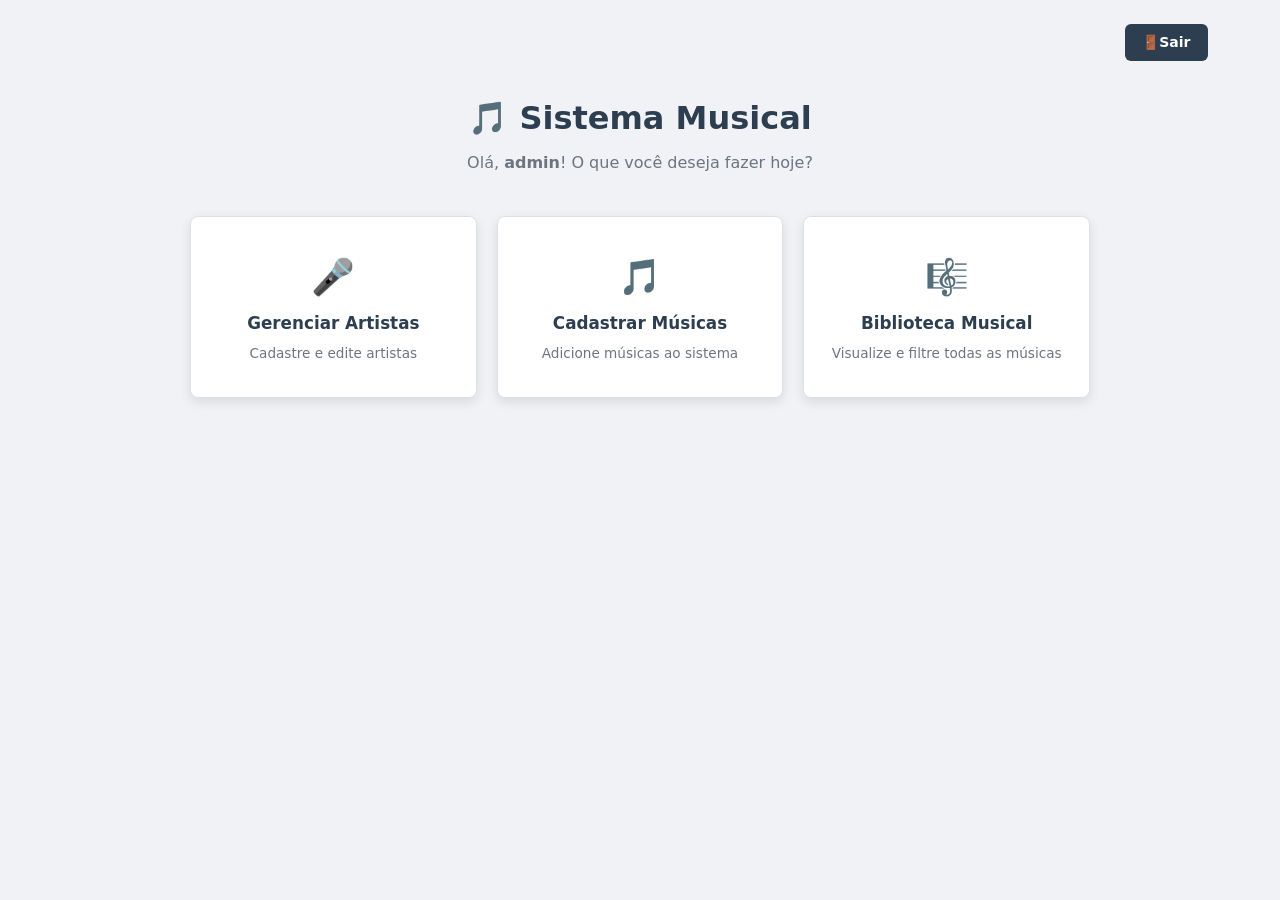
<file: index.html>
<!DOCTYPE html>
<html lang="pt-br">
<head>
    <!-- O head é igual ao do login: só muda o title. -->
    <meta charset="UTF-8">
    <meta name="viewport" content="width=device-width, initial-scale=1.0">
    <title>Menu Principal — Sistema Musical</title>
    <link rel="icon" href="data:image/svg+xml,<svg xmlns=%27http://www.w3.org/2000/svg%27 viewBox=%270 0 100100%27><text y=%27.9em%27 font-size=%2790%27>🎵</text></svg>">
    <link rel="stylesheet" href="style.css">
</head>
<body>

    <!-- container: caixa com largura máxima, centralizada. Usada em todas as telas, menos no login. -->
     <div class="container">

        <!-- topbar: barra de cima. O CSS (flex-end) joga o botão Sair para a direita. -->
        <div class="topbar">
            <!-- Um link (a) com cara de botão: a classe btn-back deixa ele escuro. -->
            <!-- Na Sprint 2 este link vai para logout.php, que encerra a sessão. -->
            <a href="login.html" class="btn-back">🚪Sair</a>
        </div>

        <!-- page-header: as boas-vindas, centralizadas. -->
        <div class="page-header">
            <h1>🎵 Sistema Musical</h1>
            <!-- "admin" está fixo (dado inventado). Na Sprint 2 o PHP mostra o nome de quem entrou. -->
            <p>Olá, <strong>admin</strong>! O que você deseja fazer hoje?</p>
        </div>

        <!-- menu-grid: a grade dos 3 cards. O CSS usa display: grid para colocá-los lado a lado. -->
        <div class="menu-grid">
            <!-- Cada menu-card tem um link (a) que ocupa o card inteiro: clicar em qualquer parte leva à tela. -->
             <div class="menu-card">
                <a href="cadastro_artista.html">
                <div class="menu-card-icon">🎤</div> <!-- ícone grande -->
                <div class="menu-card-title">Gerenciar Artistas</div> <!-- título -->
                <div class="menu-card-desc">Cadastre e edite artistas</div> <!-- descrição -->
                </a>   
        </div>

        <div class="menu-card">
                <a href="cadastro_musica.html">
                    <div class="menu-card-icon">🎵</div>
                    <div class="menu-card-title">Cadastrar Músicas</div>
                    <div class="menu-card-desc">Adicione músicas ao sistema</div>
                </a>
        </div>

        <div class="menu-card">
                <a href="listagem_musicas.html">
                    <div class="menu-card-icon">🎼</div>
                    <div class="menu-card-title">Biblioteca Musical</div>
                    <div class="menu-card-desc">Visualize e filtre todas as músicas</div>
    </a>
</div>

</div>

        </div>
</div>
</body>
</html>
</file>
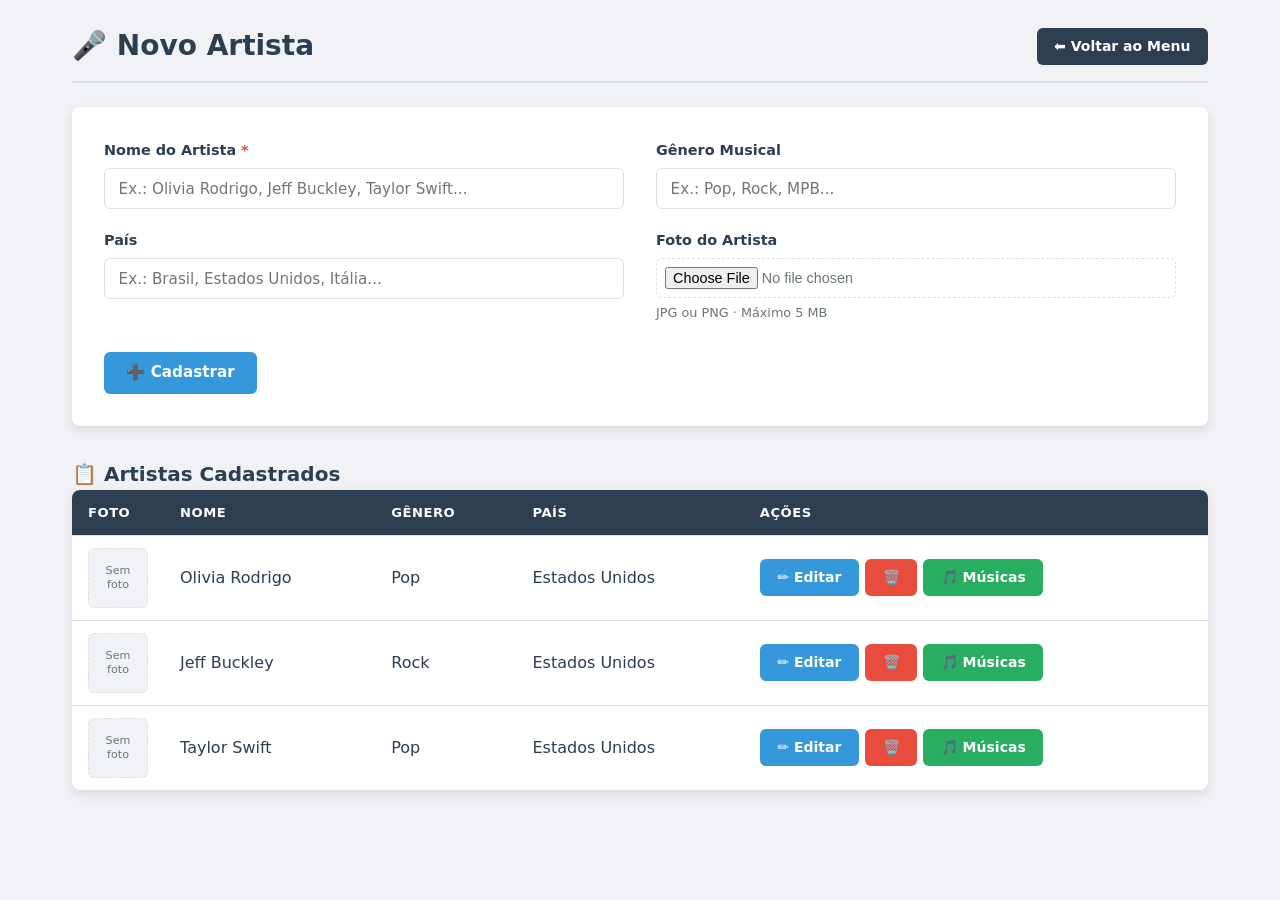
<file: cadastro_artista.html>
<!DOCTYPE html>
<html lang="pt-br">
<head>
    <meta charset="UTF-8">
    <title>Novo Artista — Sistema Musical</title>
    <link rel="icon" href="data:image/svg+xml,<svg xmlns=%27http://www.w3.org/2000/svg%27 viewBox=%270 0 100100%27><text y=%27.9em%27 font-size=%2790%27>🎵</text></svg>">
    <link rel="stylesheet" href="style.css">
</head>
<body>
    <div class="container">

        <!-- A mesma barra de título da Biblioteca (o CSS já existe desde a aula 2). -->
        <div class="page-header-bar">
            <h2>🎤 Novo Artista</h2>
            <div class="header-actions">
                <a href="index.html" class="btn-back">⬅ Voltar ao Menu</a>
            </div>
        </div>

        <!--
        FORMULÁRIO DE CADASTRO DO ARTISTA (o "criador")
        method="post": envia os dados escondidos. É o certo para cadastrar.
        enctype="multipart/form-data": OBRIGATÓRIO para enviar arquivo (a foto).
        Não muda nada na tela, mas sem ele a foto não chega ao PHP na Sprint 2.
        -->
        <form method="post" action="#" enctype="multipart/form-data">

            <!-- form-grid: o CSS transforma em 2 colunas (grid 1fr 1fr). Os campos se encaixam 2 por linha. -->
            <div class="form-grid">

                <div class="form-item">
                    <!-- O * vermelho avisa que o campo é obrigatório. A cor vem da variável --red. -->
                    <label for="nome">Nome do Artista <span style="color: var(--red);">*</span></label>
                    <!-- required: o navegador não deixa cadastrar sem nome. -->
                    <input type="text" id="nome" name="nome" 
                    required placeholder="Ex.: Olivia Rodrigo, Jeff Buckley, Taylor Swift...">
                </div>

                <div class="form-group">
                    <!-- Campo opcional (sem required). -->
                        <label for="genero">Gênero Musical</label>
                        <input type="text" id="genero" name="genero" placeholder="Ex.: Pop, Rock, MPB...">
                </div>

                <div class="form-group">
                        <label for="pais">País</label>
                        <input type="text" id="pais" name="pais" 
                        placeholder="Ex.: Brasil, Estados Unidos, Itália...">
                </div>

                <div class="form-group">
                        <label for="imagem">Foto do Artista</label>
                        <!-- type="file": abre a janela para escolher um arquivo.
                            accept="image/*": mostra só imagens. -->
                        <input type="file" id="imagem" name="imagem" accept="image/*">
                        <!-- small: texto pequeno de ajuda embaixo do campo. -->
                        <small>JPG ou PNG · Máximo 5 MB</small>
                </div>

            </div> <!-- fim .form-grid -->

            <!-- form-actions: a área dos botões do formulário (flex). -->
            <div class="form-actions">
                <button type="submit" class="btn-primary">➕ Cadastrar</button>
            </div>
        </form>

        <!-- ========== TABELA DE ARTISTAS (dados fixos nesta fase) ==========
            Usa as MESMAS classes da tabela da Biblioteca: o visual já vem pronto. -->
        <h3>📋 Artistas Cadastrados</h3> <!-- h3: subtítulo da tabela -->

        <div class="table-container">
            <table>
                <thead>
                    <tr>
                        <th class="col-foto">Foto</th>
                        <th>Nome</th>
                        <th>Gênero</th>
                        <th>País</th>
                        <th class="col-acoes">Ações</th>
                    </tr>
                </thead>
                <tbody>
                    <!-- Cada tr = um artista. -->
                    <tr>
                        <td><div class="no-image">Sem<br>foto</div></td>
                        <td>Olivia Rodrigo</td>
                        <td>Pop</td>
                        <td>Estados Unidos</td>
                        <td>
                        <div class="action-buttons">
                            <a href="#" class="btn-edit">✏️ Editar</a>
                            <a href="#" class="btn-delete">🗑️</a>
                            <!-- btn-music (verde): leva ao cadastro das músicas DESTE artista. -->
                            <a href="cadastro_musica.html" class="btn-music">🎵 Músicas</a>
                        </div>
                        </td>
                    </tr>
                    <tr>
                        <td><div class="no-image">Sem<br>foto</div></td>
                        <td>Jeff Buckley</td>
                        <td>Rock</td>
                        <td>Estados Unidos</td>
                        <td>
                        <div class="action-buttons">
                            <a href="#" class="btn-edit">✏️ Editar</a>
                            <a href="#" class="btn-delete">🗑️</a>
                            <a href="cadastro_musica.html" class="btn-music">🎵 Músicas</a>
                        </div>
                        </td>
                    </tr>
                    <tr>
                        <td><div class="no-image">Sem<br>foto</div></td>
                        <td>Taylor Swift</td>
                        <td>Pop</td>
                        <td>Estados Unidos</td>
                        <td>
                        <div class="action-buttons">
                            <a href="#" class="btn-edit">✏️ Editar</a>
                            <a href="#" class="btn-delete">🗑️</a>
                            <a href="cadastro_musica.html" class="btn-music">🎵 Músicas</a>
                        </div>
                        </td>
                    </tr>     
                </tbody>
            </table>
        </div>
</div>
</body>
</html>
</file>
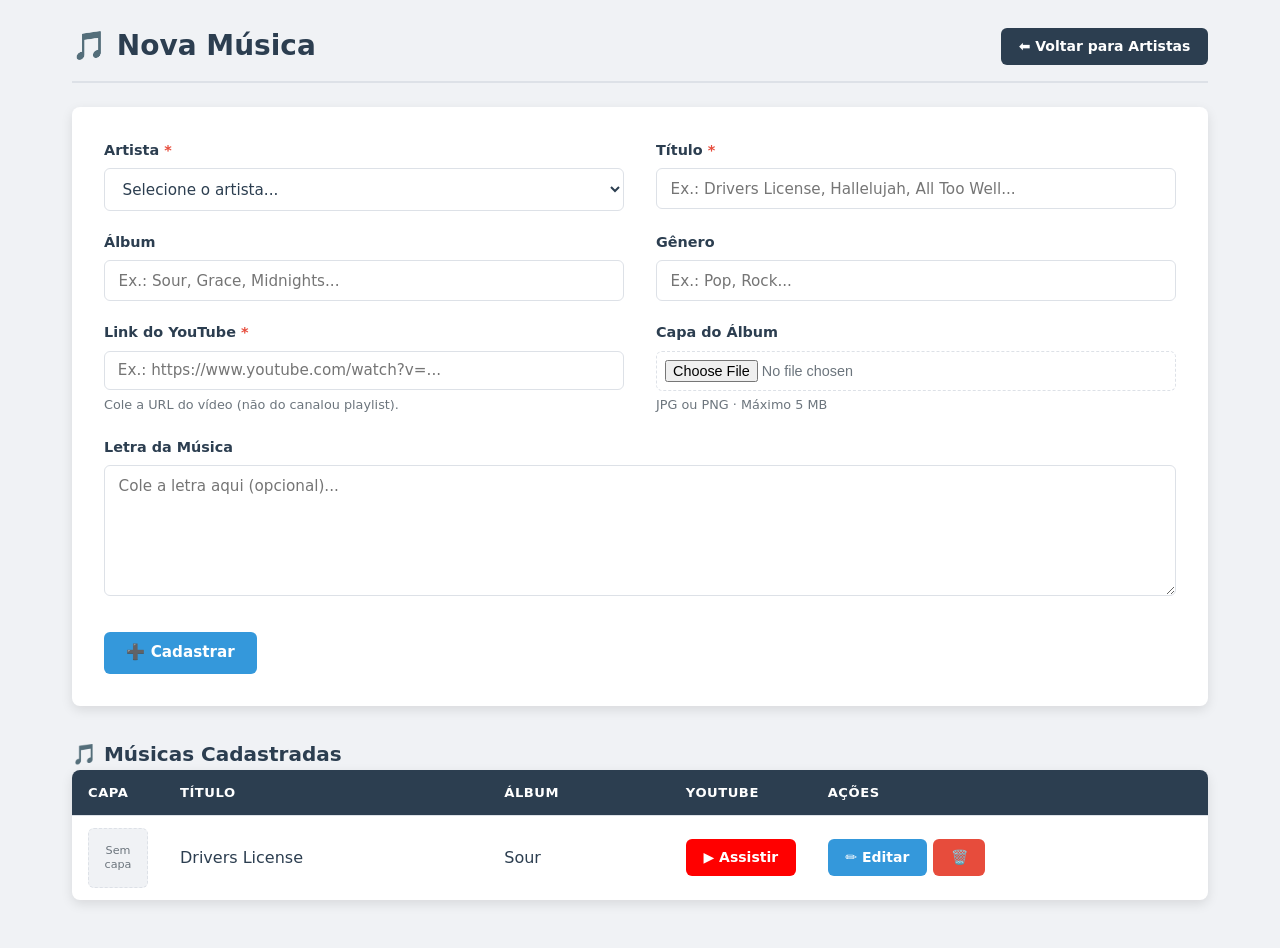
<file: cadastro_musica.html>
<!DOCTYPE html>
<html lang="pt-br">
<head>
    <meta charset="UTF-8">
    <meta name="viewport" content="width=device-width, initial-scale=1.0">
    <title>Nova Música - Sistema Musical</title>
    <link rel="icon" href="data:image/svg+xml,<svg xmlns=%27http://www.w3.org/2000/svg%27 viewBox=%270 0 100 100%27><text y=%27.9em%27 font-size=%2790%27>🎵</text></svg>">
    <link rel="stylesheet" href="style.css">
</head>
<body>
    <div class="container">

        <!-- Aqui o botão volta para os ARTISTAS: chegamos nesta tela pelo botão "Músicas". -->
        <div class="page-header-bar">
            <h2>🎵 Nova Música</h2>
            <div class="header-actions">
                <a href="cadastro_artista.html" class="btn-back">⬅ Voltar para Artistas</a>
            </div>
        </div>

        <!-- FORMULÁRIO DA MÚSICA (a "obra"). Igual ao do artista: post, enctype e for,-grid. -->
        <form method="post" action="#" enctype="multipart/form-data">

            <div class="form-grid">

                <!-- Linha 1: Artista + Título -->
                <div class="form-group">
                    <label for="artista_id">Artista <span style="color: var(--red);">*</span></label>
                    <!-- 
                        select required: a música PRECISA de um artista.
                        A 1ª opção tem value="" (vazio): se a pessoa não escolher, o required bloqueia.
                        value="1", "2": o código do artista. Na sprint 2 é assim que o banco liga a música ao artista dela (chave estrangeira artista_id). 
                     -->
                    <select name="artista_id" id="artista_id" required>
                        <option value="">Selecione o artista...</option>
                        <option value="1">Olivia Rodrigo</option>
                        <option value="2">Jeff Buckley</option>
                        <option value="3">Taylor Swift</option>
                    </select>
                </div>

                <div class="form-group">
                    <label for="titulo">Título <span style="color: var(--red);">*</span></label>
                    <input type="text" id="titulo" name="titulo" 
                    required placeholder="Ex.: Drivers License, Hallelujah, All Too Well...">
                </div>

                <!-- Linha 2: Álbum + Gênero -->
                <div class="form-group">
                    <label for="album">Álbum</label>
                    <input type="text" id="album" name="album" placeholder="Ex.: Sour, Grace, Midnights...">
                </div>

                <div class="form-group">
                    <label for="genero">Gênero</label>
                    <input type="text" id="genero" name="genero" placeholder="Ex.: Pop, Rock...">
                </div> 

                <!-- Linha 3: Youtube + Capa -->
                <div class="form-group">
                    <label for="youtube_link">Link do YouTube <span style="color: var(--red);">*</span></label>
                    <input type="url" id="youtube_link" name="youtube_link" required placeholder="Ex.: https://www.youtube.com/watch?v=...">
                    <small>Cole a URL do vídeo (não do canalou playlist).</small>
                </div>

                <div class="form-group">
                    <label for="imagem_capa">Capa do Álbum</label>
                    <!-- O mesmo campo de foto do artista: só imagens. -->
                    <input type="file" id="imagem_capa" name="imagem_capa" accept="image/*">
                    <small>JPG ou PNG · Máximo 5 MB</small>
                </div>

                <!-- Linha 4: Letra. A classe "full" faz este campo ocupar as 2 colunas (grid-column: 1 / -1). -->
                <div class="form-group full">
                    <label for="letra">Letra da Música</label>
                    <!-- textarea: caixa de texto com várias linhas. Diferente do input, ela tem fechamento. -->
                    <textarea id="letra" name="letra" rows="6" placeholder="Cole a letra aqui (opcional)..."></textarea>
                </div>

            </div> <!-- fim .form-grid -->

            <div class="form-actions">
                <button type="submit" class="btn-primary">➕ Cadastrar</button>
            </div>
        </form>

        <!-- ========== TABELA DE MÚSICAS DO ARTISTA (dados fixos nesta fase) ========== --->
        <h3>🎵 Músicas Cadastradas</h3>
        <div class="table-container">
            <table>
                <thead>
                    <tr>
                        <th class="col-foto">Capa</th>
                        <th>Título</th>
                        <th>Álbum</th>
                        <th class="col-youtube">Youtube</th>
                        <th class="col-acoes">Ações</th>
                    </tr>
                </thead>
                <tbody>
                    <tr>
                        <td><div class="no-image">Sem<br>capa</div></td>
                        <td>Drivers License</td>
                        <td>Sour</td>
                        <!-- Abre o vídeo numa aba nova -->
                        <td><a href="#" target="_blank" class="btn-youtube">▶ Assistir</a></td>
                        <td>
                            <div class="action-buttons">
                                <a href="#" class="btn-edit">✏️ Editar</a>
                                <a href="#" class="btn-delete">🗑️</a>
                            </div>
                        </td>
                    </tr>
                </tbody>
            </table>
        </div>

    </div> 
    </body>
    </html>
</file>
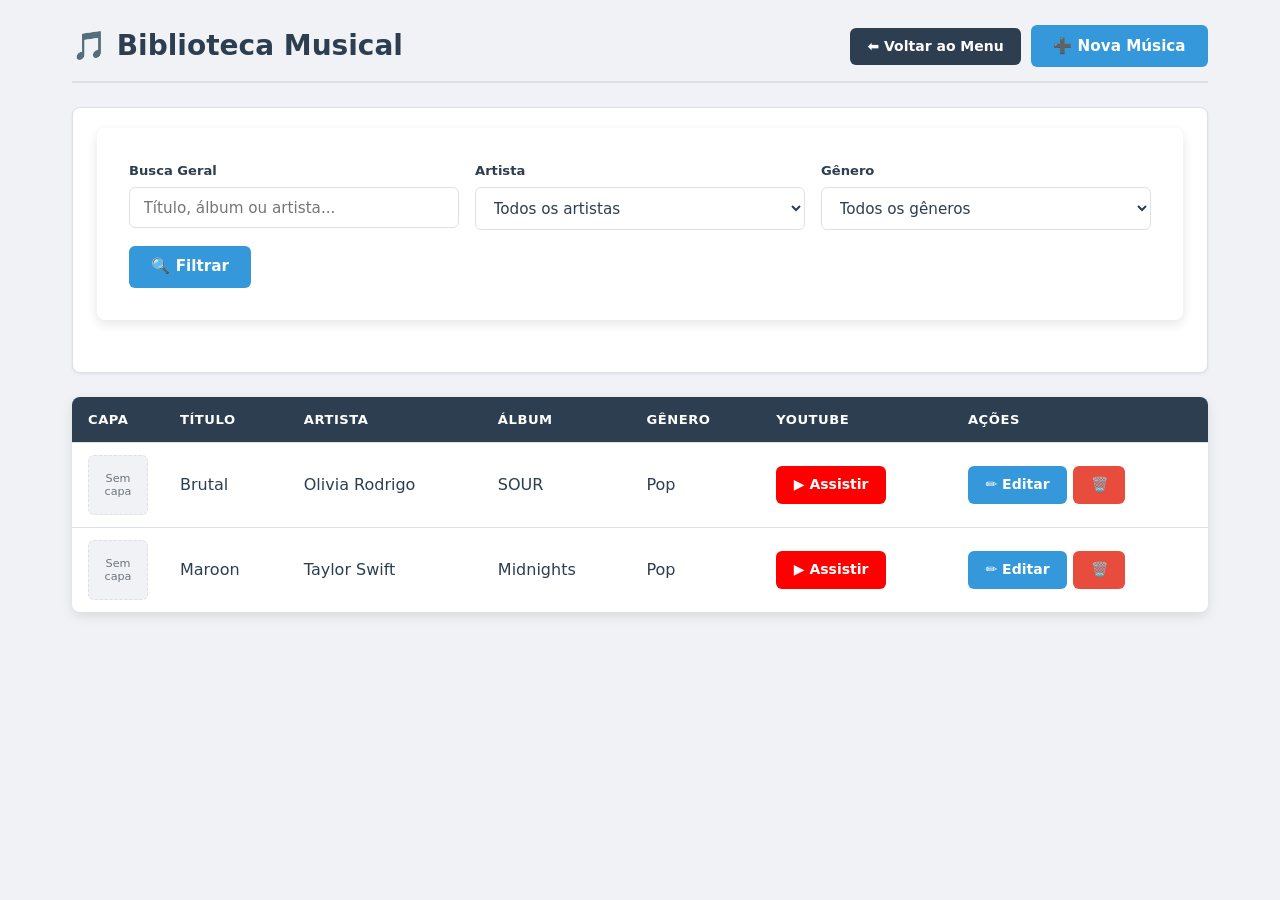
<file: listagem_musicas.html>
<!DOCTYPE html>
<html lang="pt-br">
<head>
    <meta charset="UTF-8">
    <meta name="viewport" content="width=device-width, initial-scale=1.0">
    <title>Biblioteca Musical — Sistema Musical</title>
    <link rel="icon" href="data:image/svg+xml,<svg xmlns=%27http://www.w3.org/2000/svg%27 viewBox=%270 0 100100%27><text y=%27.9em%27 font-size=%2790%27>🎵</text></svg>">
    <link rel="stylesheet" href="style.css">
</head>
<body>
<div class="container">

    <!-- ========== CABEÇALHO DA PÁGINA ==========
     page-header-bar: o CSS (flex + space-between) deixa o título
     à esquerda e os botões à direita. Esta barra se repete nos cadastros. -->
    <div class="page-header-bar">
        <h2>🎵 Biblioteca Musical</h2> <!-- h2: o título desta tela -->
        <div class="header-actions">
            <!-- Links com cara de botão: btn-back (escuro) e btn-primary (azul). -->
            <a href="index.html" class="btn-back">⬅ Voltar ao Menu</a>
            <a href="cadastro_musica.html" class="btn-primary">➕ Nova Música</a>
        </div>
    </div>

    <!-- ========== FILTROS ==========
        Nesta fase eles só aparecem (não filtram de verdade).
        method="get": na Sprint 2 o que a pessoa escolher vai aparecer no endereço
        (ex.: ?artista=1) e o PHP usa isso para filtrar no banco. -->
    <div class="filters">
        <form method="get" class="filter-form" action="#">

            <!-- filter-group: os 3 filtros. O CSS (flex) coloca lado a lado. -->
            <div class="filter-group">

                <!-- filter-item: um filtro = rótulo + campo. -->
                <div class="filter-item">
                    <label for="busca">Busca Geral</label>
                    <input type="text" name="busca" id="busca" placeholder="Título, álbum ou artista...">
                </div>
                <div class="filter-item">
                    <label for="artista">Artista</label>
                    <!-- select: lista para escolher uma opção.
                    value="" (vazio) = "todos". O número é o código do artista no banco. --> 
                    <select name="artista" id="artista">
                        <option value="">Todos os artistas</option>
                        <option value="1">Olivia Rodrigo</option>
                        <option value="2">Jeff Buckley</option>
                        <option value="3">Taylor Swift</option>
                    </select>
                </div>

                <div class="filter-item">
                    <label for="genero">Gênero</label>
                    <select name="genero" id="genero">
                        <option value="">Todos os gêneros</option>
                        <option value="pop">Pop</option>
                        <option value="rock">Rock</option>
                        <option value="mpb">MPB</option>
                    </select>
                </div>
            </div>

            <!-- filter-actions: a área do botão de filtrar. -->
            <div class="filter-actions">
                <button type="submit" class="btn-primary">🔍 Filtrar</button>
            </div>
        </form>
    </div>

    <!-- ========== TABELA DE MÚSICAS ==========
    table-container: a caixa branca com sombra em volta da tabela. -->
    <div class="table-container">
        <table>
            <!-- thead: o cabeçalho da tabela. tr = linha. th = célula de título. -->
            <thead>
                <tr>
                    <!-- As classes col-... deixam o CSS controlar a largura destas colunas. -->
                     <th class="col-capa">Capa</th>
                    <th>Título</th>
                    <th>Artista</th>
                    <th>Álbum</th>
                    <th>Gênero</th>
                    <th class="col-duracao">Youtube</th>
                    <th class="col-actions">Ações</th>
                </tr>
            </thead>

            <!-- tbody: o corpo. Cada tr é UMA música; cada td é uma informação dela.
                Os dados estão fixos aqui. Na Sprint 2 o PHP cria estas linhas a partir do banco. -->
            <tbody>
                <tr>
                    <!-- no-image: quadrado "Sem capa" no lugar da imagem (a capa real vem na Sprint 2). -->
                    <td><div class="no-image">Sem<br>capa</div></td>
                    <td>Brutal</td>
                    <td>Olivia Rodrigo</td>
                    <td>SOUR</td>
                    <td>Pop</td>
                    <!-- target="_blank": abre o vídeo numa aba nova, sem sair do sistema. -->
                    <td><a href="#" target="_blank" class="btn-youtube">▶ Assistir</a></td>
                    <td>
                        <!-- action-buttons: junta Editar e Excluir lado a lado (flex). -->
                        <div class="action-buttons">
                            <a href="#" class="btn-edit">✏️ Editar</a>
                            <a href="#" class="btn-delete">🗑️</a>
                        </div>
                    </td>
                </tr>
                <tr>
                    <td><div class="no-image">Sem<br>capa</div></td>
                    <td>Maroon</td>
                    <td>Taylor Swift</td>
                    <td>Midnights</td> 
                    <td>Pop</td>
                    <td><a href="#" target="_blank" class="btn-youtube">▶ Assistir</a></td>
                    <td>
                         <div class="action-buttons">
                            <a href="#" class="btn-edit">✏️ Editar</a>
                            <a href="#" class="btn-delete">🗑️</a>
                         </div>
                    </td>
                </tr>
            </tbody>
        </table>
    </div>

</div>
</body>
</html>
</file>
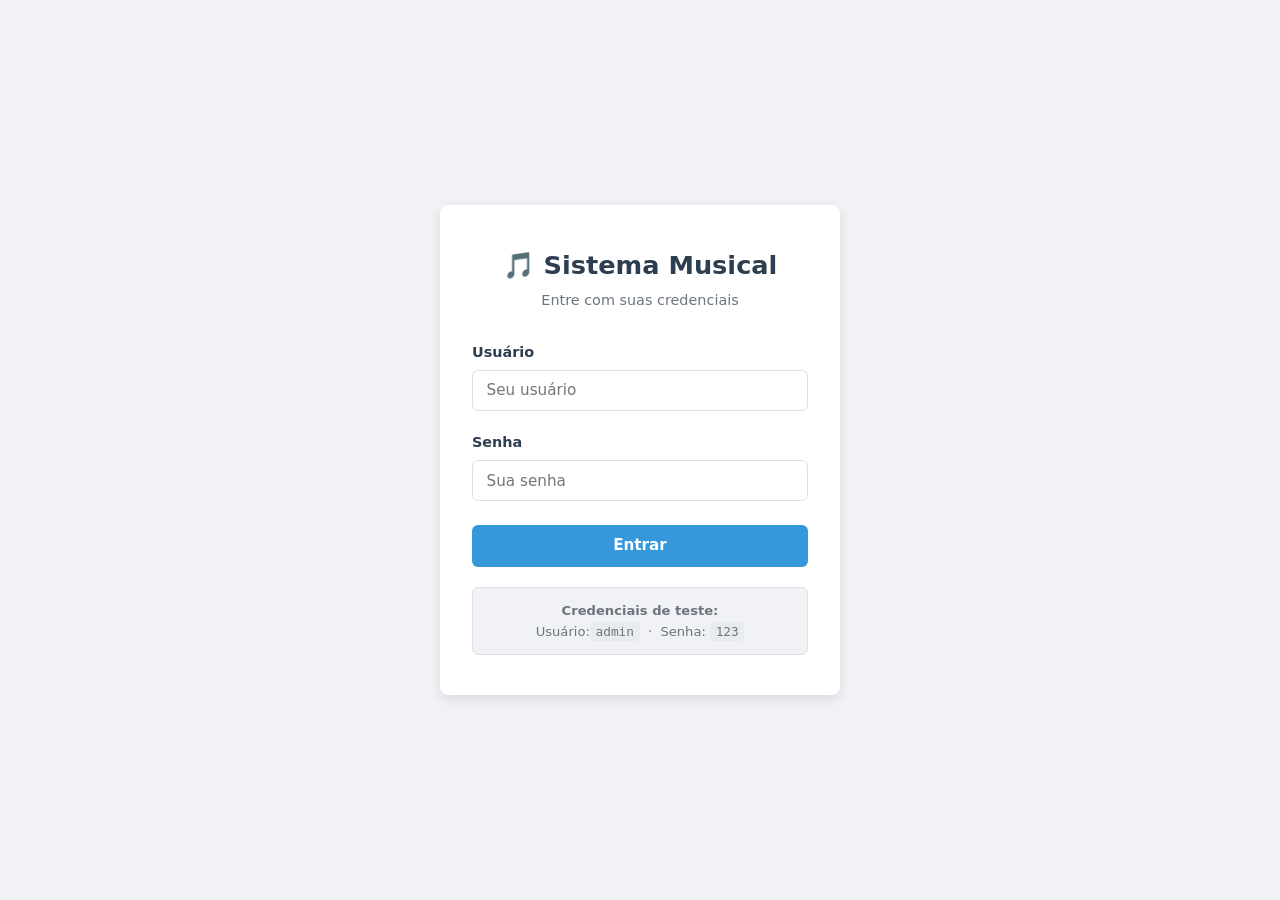
<file: login.html>
<!DOCTYPE html>
<html lang="pt-br">

<head>
<!-- HEAD: configurações da página. Nada daqui aparece dentro da página -->
<meta charset="UTF-8">
<!-- UTF-8: libera os acentos (ç, ã, é) -->
<meta name="viewport"content="width=device-width, initial-scale=1.0">
<!-- viewport: faz a página caber na tela do celular -->

<title>Login — Sistema Musical</title>
<!-- title: o nome que aparece na aba do navegador. -->
<link rel="icon" href="data:image/svg+xml,<svg xmlns=%27http://www.w3.org/2000/svg%27 viewBox=%270 0 100100%27><text y=%27.9em%27 font-size=%2790%27>🎵</text></svg>">
<!-- rel="icon": o ícone da aba. Aqui é o emoji 🎵 desenhado direto no código. -->
<link rel="stylesheet" href="style.css">
<!-- rel="stylesheet": liga o arquivo de estilo. Todas as telas usam o MESMO styles.css. -->
</head>

<!-- A classe login-page é usada no CSS para centralizar o cartão no meio da tela. -->
<body class="login-page">
    
    <!-- login-card: a caixa branca que guarda o login inteiro. -->
    <div class="login-card">
        
        <!-- login-header: título e subtítulo, centralizados pelo CSS. -->
        <div class="login-header">
            <h1>🎵 Sistema Musical</h1>
            <p>Entre com suas credenciais</p>
        </div>

        <!-- 
        FORM: o formulário de login.
        method="post": envia os dados escondidos (não aparecem no endereço).
        action="#": por enquanto não envia para lugar nenhum.
        Na sprint 2 (back-end), o action vai mandar os dados para o PHP.
         -->
         <form method="post" action="#">
            
            <!-- form-group: junta um rótulo (label) e seu campo (input) -->
            <div class="form-group">
                <!-- for="usuario" é igual ao id do input: clicar no texto foca o campo -->
                <label for="usuario">Usuário</label>
                <input type="text" 
                id="usuario" 
                name="usuario"
                required 
                autocomplete="username"
                placeholder="Seu usuário">

            <!-- 
                type="text": campo de texto comum.
                name: o nome do dado que o PHP vai receber na Sprint 2.
                required: o usuário não pode enviar o formulário sem preencher este campo.
                autocomplete: o navegador pode sugerirusuário salvo.
                placeholder: a dica cinza dentro do campo.
            -->
        </div>

        <div class="form-group">
                <label for="senha">Senha</label>
                <!-- type="password": esconde o conteúdo do campo (●●●).-->
                <input type="password" 
                id="senha" 
                name="senha"
                required 
                autocomplete="current-password"
                placeholder="Sua senha">
            </div>
            <!-- type="submit": envia o formulário. A classe btn-primary deixa o botão azul. -->
             <button type="submit" class="btn-primary">Entrar</button>
        </form>
        <!-- login-hint: dica com as credenciais de teste. <code> mostra em fonte de código -->
            <div class="login-hint">
                <strong>Credenciais de teste:</strong><br> 
                Usuário:<code>admin</code> &nbsp;·&nbsp; Senha: <code>123</code>
                <!-- &nbsp; = espaço que não quebra a linha. -->
            </div>

    </div>
</body>
</html>
</file>
<file: style.css>
/* =============================================
    SISTEMA MUSICAL: Folha de Estilos Principal
=============================================
    Um único arquivo para TODAS as telas. Ele cresce a cada aula:
    Aula 1: base, formulário, botões, login e menu
    Aula 2: títulos, barra de título, cores dos botões, tabelas e filtros
    Aula 3: formulário em grade, campo de foto e botão de músicas
    Aula 4: url e textarea, campo "full", utilitários e celular
============================================= */

/* -----------------------------------------------
    1. VARIÁVEIS E RESET [AULA 1]
----------------------------------------------- */
/* :root guarda as variáveis. Escrevemos o valor UMA vez e usamos em todo lugar com var(--nome). Para mudar a identidade visual do sistema, basta trocar as cores aqui. */

:root {
	--primary:     #2c3e50;    /* azul bem escuro: títulos, cabeçalho da tabela */
    --blue:        #3498db;    /* azul: botão principal e editar */
    --blue-dark:   #2980b9;    /* azul escuro: hover */
     --green:       #27ae60;    /* verde: botão de músicas */
    --red:         #e74c3c;    /* vermelho: excluir e o * de obrigatório */
    --red-dark:    #c0392b;
    --bg:          #f0f2f5;    /* fundo cinza claro da página */
    --surface:     #ffffff;    /* fundo dos cartões */
    --border:      #dde1e7;    /* cor das bordas */
    --text:        #2c3e50;
    --text-muted:  #6c757d;    /* texto cinza, menos importante */
      --shadow-sm:   0 1px 3px rgba(0,0,0,.08);    /* sombra fraca */
     --shadow-md:   0 4px 12px rgba(0,0,0,.10);   /* sombra média */
     --radius:      8px;        /* arredondamento dos cantos */
     --font:        'Segoe UI', system-ui, -apple-system, sans-serif;
}

/* Reset: zera as margens que o navegador coloca sozinho.
box-sizing: border-box faz a largura já incluir padding e borda. */
*, *::before, *::after {
    margin: 0;
    padding: 0;
    box-sizing: border-box;
}

/* A página inteira: fonte, fundo e cor do texto.*/
body {
    font-family: var(--font);
    background-color: var(--bg);
    color: var(--text);
    line-height: 1.6;      /* espaço entre as linhas do texto */
    min-height: 100vh;     /* no mínimo a altura toda da tela */
}

/* -----------------------------------------------
    2. FORMULÁRIOS [AULA 1]
    Base usada por TODAS as telas que têm <form>.
----------------------------------------------- */
/* Todo formulário vira um cartão branco com sombra. */
form {
    background-color: var(--surface);
    padding: 2rem;
    border-radius: var(--radius);
    box-shadow: var(--shadow-md);
    margin-bottom: 2rem;     
}

/* Espaço embaixo de cada grupo (rótulo + campo). */
.form-group {
    margin-bottom: 1.25rem;
}

/* display: block coloca o rótulo numa linha só dele, em cima do campo. */
label {
    display: block;
    margin-bottom: .4rem;
    font-size: .9rem;
    font-weight: 600;
    color: var(--primary);
}

/* Os campos ocupam a largura toda e ganham borda fina.
   textarea e select já ficam prontos para as próximas telas. */
input[type="text"],
input[type="password"],
textarea,
select {
    width: 100%;
    padding: .65rem .85rem;
    border: 1.5px solid var(--border);
    border-radius: 6px;
    font-size: .95rem;
    font-family: var(--font);    /* sem isso, campos usam outra fonte */
    color: var(--text);
    background: var(--surface);
    transition: border-color .2s, box-shadow .2s;    /* muda suave */
}

/* :focus = quando a pessoa clica no campo. A borda fica azul. */
input:focus,
textarea:focus,
select:focus {
    outline: none;
    border-color: var(--blue);
    box-shadow: 0 0 0 3px rgba(52,152,219,.15);
}

/* --------------------------------------------------
   3. BOTÕES  [AULA 1, cores novas nas aulas 2 e 3]
   -------------------------------------------------- */
/* Seletor em grupo (vírgulas): TODOS os botões do sistema têm o
   mesmo formato. Cada um ganha a sua cor mais abaixo. */
.btn-primary,
.btn-edit,
.btn-delete,
.btn-music,
.btn-back,
.btn-youtube {
    display: inline-flex;       /* ícone e texto alinhados */
    align-items: center;
    justify-content: center;
    gap: .35rem;
    padding: .55rem 1.1rem;
    border: none;
    border-radius: 6px;
    font-size: .875rem;
    font-weight: 600;
    font-family: var(--font);
    cursor: pointer;            /* mãozinha no mouse */
    text-decoration: none;      /* links sem sublinhado */
    white-space: nowrap;        /* texto não quebra linha */
    transition: background-color .2s, transform .15s, box-shadow .2s;
    line-height: 1.4;
}

/* Botão principal: azul. No hover escurece e sobe 1px. */
.btn-primary {
    padding: .65rem 1.4rem;
    font-size: .95rem;
    background: var(--blue);
    color: #fff;
}
.btn-primary:hover { background: var(--blue-dark); transform: translateY(-1px); box-shadow: var(--shadow-sm); }

/* Voltar e Sair: escuro. */
.btn-back        { background: var(--primary); color: #fff; }
.btn-back:hover  { background: #1a252f; }


/* ....................................................
   5. TELA DE LOGIN  [AULA 1]
   .................................................... */
/* O body do login vira flex para centralizar o cartão:
   justify-content = horizontal, align-items = vertical. */
.login-page {
    display: flex;
    justify-content: center;
    align-items: center;
    min-height: 100vh;
    background: var(--bg);
    padding: 1rem;
}

/* O cartão branco, com no máximo 400px de largura. */
.login-card {
    background: var(--surface);
    padding: 2.5rem 2rem;
    border-radius: var(--radius);
    box-shadow: var(--shadow-md);
    width: 100%;
    max-width: 400px;
}

/* O form já é um cartão (seção 2). Dentro do login-card tiramos
   o fundo e a sombra para não ficar "caixa dentro de caixa". */
.login-card form {
    background: none;
    box-shadow: none;
    padding: 0;
    margin: 0;
}

.login-header {
    text-align: center;
    margin-bottom: 1.75rem;
}

.login-header h1 {
    font-size: 1.6rem;
    color: var(--primary);
    margin-bottom: .25rem;
}

.login-header p {
    color: var(--text-muted);
    font-size: .9rem;
}

/* Seletor com espaço = "que está dentro de". Só o botão do login
   ocupa a largura toda. */
.login-card .btn-primary {
    width: 100%;
    margin-top: .25rem;
}

/* A caixinha com a dica das credenciais. */
.login-hint {
    margin-top: 1.25rem;
    padding: .75rem 1rem;
    background: var(--bg);
    border-radius: 6px;
    text-align: center;
    font-size: .82rem;
    color: var(--text-muted);
    border: 1px solid var(--border);
}

.login-hint code {
    background: #e9ecef;
    padding: .1rem .35rem;
    border-radius: 3px;
    font-size: .8rem;
}

/* --------------------------------------------------
   6. LAYOUT BASE  [AULA 1]
   O container de todas as telas, menos o login.
   -------------------------------------------------- */
/* Largura máxima de 1200px. margin: 0 auto centraliza a caixa. */
.container {
    max-width: 1200px;
    margin: 0 auto;
    padding: 24px 32px;
}

/* --------------------------------------------------
   7. MENU PRINCIPAL  [AULA 1]
   -------------------------------------------------- */
/* flex-end empurra o botão Sair para a direita. */
.topbar {
    display: flex;
    justify-content: flex-end;
    margin-bottom: 2rem;
}

.page-header {
    text-align: center;
    margin-bottom: 2.5rem;
}

.page-header h1 {
    font-size: 2rem;
    color: var(--primary);
    margin-bottom: .35rem;
}

.page-header p { color: var(--text-muted); font-size: 1rem; }

/* A grade dos cards. auto-fit + minmax(240px, 1fr):
   "coloque quantas colunas couberem, cada uma com no mínimo 240px".
   No celular os cards descem sozinhos. */
.menu-grid {
    display: grid;
    grid-template-columns: repeat(auto-fit, minmax(240px, 1fr));
    gap: 1.25rem;
    max-width: 900px;
    margin: 0 auto;
}

.menu-card {
    background: var(--surface);
    border-radius: var(--radius);
    box-shadow: var(--shadow-md);
    transition: transform .2s, box-shadow .2s;
    border: 1px solid var(--border);
}

/* Com o mouse em cima, o card sobe 4px e a sombra cresce. */
.menu-card:hover {
    transform: translateY(-4px);
    box-shadow: 0 8px 20px rgba(0,0,0,.13);
}

/* display: block faz o link ocupar o card inteiro (tudo clicável). */
.menu-card a {
    display: block;
    padding: 2rem 1.5rem;
    text-align: center;
    text-decoration: none;
    color: var(--text);
}

.menu-card-icon { font-size: 2.2rem; margin-bottom: .35rem; }
.menu-card-title { font-size: 1.05rem; font-weight: 600; color: var(--primary); margin-bottom: .35rem; }
.menu-card-desc { font-size: .85rem; color: var(--text-muted); }


/* [AULA 2] Cores dos botões de ação da tabela.
   Azul = ação normal. Vermelho = perigo (excluir). */
.btn-edit       { background: var(--blue); color: #fff; }
.btn-edit:hover { background: var(--blue-dark); }
.btn-delete     { background: var(--red); color: #fff; }
.btn-delete:hover { background: var(--red-dark); }

/* [AULA 2] O vermelho do YouTube, para reconhecer na hora. */
.btn-youtube       { background: #ff0000; color: #fff; }
.btn-youtube:hover { background: #cc0000; }

/* ................................................
   8. TIPOGRAFIA  [h2 na AULA 2]
................................................ */
/* Todo h2 do sistema: grande, cor principal e uma linha embaixo. */
h2 {
    font-size: 1.75rem;
    font-weight: 600;
    color: var(--primary);
    margin-bottom: 1.5rem;
    padding-bottom: .75rem;
    border-bottom: 2px solid var(--border);
}

/* ................................................
   9. CABEÇALHO DE PÁGINA COM AÇÕES  [AULA 2]
   Usado na Biblioteca e nos dois cadastros.
................................................ */
/* space-between: título na esquerda, botões na direita.
   flex-wrap: se faltar espaço, os botões descem. */
.page-header-bar {
    display: flex;
    align-items: center;
    justify-content: space-between;
    gap: 1rem;
    margin-bottom: 1.5rem;
    padding-bottom: .75rem;
    border-bottom: 2px solid var(--border);
    flex-wrap: wrap;
}

/* A barra já tem linha embaixo. Tiramos a linha do h2 que está
   dentro dela, senão ficariam duas. */
.page-header-bar h2 {
    margin: 0;
    padding: 0;
    border: none;
    font-size: 1.75rem;
    font-weight: 600;
    color: var(--primary);
}

.page-header-bar .header-actions {
    display: flex;
    gap: .6rem;
    flex-wrap: wrap;
    align-items: center;
}

/* ................................................
   11. TABELAS  [AULA 2]
................................................ */
/* A caixa da tabela. overflow: hidden corta o que passa dos cantos
   redondos (senão o cabeçalho escuro "vaza" no canto). */
.table-container {
    background: var(--surface);
    border-radius: var(--radius);
    box-shadow: var(--shadow-md);

    overflow: hidden;
    margin-bottom: 1.5rem;
}

/* border-collapse: as bordas das células viram uma só. */
table {
    width: 100%;
    border-collapse: collapse;
}

/* Espaço dentro das células e uma linha fina entre as linhas. */
th, td {
    padding: 12px 16px;
    text-align: left;
    vertical-align: middle;
    border-bottom: 1px solid var(--border);
}

/* Cabeçalho escuro, letra branca e MAIÚSCULA. */
th {
    background: var(--primary);
    color: #fff;
    font-size: .82rem;
    font-weight: 600;
    letter-spacing: .04em;
    text-transform: uppercase;
    white-space: nowrap;
}

tbody tr:last-child td { border-bottom: none; }   /* A última linha sem borda */
tbody tr:hover { background: #f8fafc; }          /* Linha clareia com o mouse */

/* Larguras fixas das colunas pequenas. */
.col-foto,
.col-capa    { width: 90px; white-space: nowrap; }
.col-youtube { width: 110px; white-space: nowrap; }
.col-acoes   { white-space: nowrap; }

/* Editar, Excluir (e Músicas) lado a lado. */
.action-buttons {
    display: flex;
    gap: 6px;
    align-items: center;
    flex-wrap: nowrap;
}

/* [Sprint 2] A miniatura da capa ou da foto de verdade. */
.table-thumbnail {
    width: 60px;
    height: 60px;
    object-fit: cover;
    border-radius: 6px;
    display: block;
}

/* O quadrado "Sem capa / Sem foto": borda tracejada e texto no meio. */
.no-image {
    width: 60px;
    height: 60px;
    background: var(--bg);
    border: 1.5px dashed var(--border);
    border-radius: 6px;
    display: flex;
    align-items: center;
    justify-content: center;
    font-size: .7rem;
    color: var(--text-muted);
    text-align: center;
    line-height: 1.2;
}

/* [Sprint 2] Célula de "nenhuma música encontrada". */
td.empty-cell {
    text-align: center;
    color: var(--text-muted);
    padding: 2rem;
    font-size: .95rem;
}

/* ................................................
   14. FILTROS  [AULA 2]
................................................ */
.filters {
    background: var(--surface);
    padding: 1.25rem 1.5rem;
    border-radius: var(--radius);
    box-shadow: var(--shadow-sm);
    margin-bottom: 1.5rem;
    border: 1px solid var(--border);
}

/* Os filtros lado a lado. flex-wrap: descem se não couber. */
.filter-group {
    display: flex;
    gap: 1rem;
    flex-wrap: wrap;
    margin-bottom: 1rem;
}

/* flex: 1 = cada filtro pega a mesma fatia do espaço.
   min-width impede que fique fino demais. */
.filter-item {
    flex: 1;
    min-width: 180px;
}

.filter-item label {
    font-size: .82rem;
}

.filter-actions {
    display: flex;
    gap: .75rem;
    align-items: center;
}

/* [AULA 3] Verde = ir para as músicas do artista. */
.btn-music { background: var(--green);color: #fff;}
.btn-music:hover { background: #219a52; }

/* [AULA 3] O subtítulo das tabelas dos cadastros. */
h3 {
    font-size: 1.25rem;
    font-weight: 600;
    color: var(--primary);
    margin-bottom: 2rem 0 1rem; /* 2rem em cima, 0 nos lados, 1rem embaixo */
}

/* [AULA 3] Seletor de atributo: só o input de arquivo.
    A borda tracejada lembra "solte o arquivo aqui". */
input[type="file"] {
    width: 100%;
    padding: .5rem;
    border: 1.5px dashed var(--border);
    border-radius: 6px;
    font-size: .9rem;
    color: var(--text-muted);
    cursor: pointer;
}

/* [AULA 3] O texto de ajuda fica embaixo do campo, pequeno e cinza. */
small {
    display: block;
    font-size: .8rem;
    color: var(--text-muted);
    margin-top: .3rem;
}

/* [AULA 3] 2 colunas iguais (1fr = uma fração do espaço).
    gap: 0 entre linhas (o form-group já tem margem) e 2rem entre colunas. */
.form-grid {
    display: grid;
    grid-template-columns: 1fr 1fr;
    gap: 0 2rem;
}

/* [AULA 3] Os botões abaixo do formulário, lado a lado. */
.form-actions {
    display: flex;
    gap: .75rem;
    align-items: center;
    flex-wrap: wrap;
    margin-top: .5rem;
    grid-column: 1 / -1;
}

/* [AULA 3, usada na Sprint 2] Mostra a foto já salva ao editar. */
.current-image {
    display: flex;
    align-items: center;
    gap: .75rem;
    margin-top: .75rem;
    padding: .75rem;
    background: var(--bg);
    border-radius: 6px;
}

.current-image img {
    width: 64px;
    height: 64px;
    object-fit: cover;  /* corta a foto sem esticar */
    border-radius: 6px;
    flex-shrink: 0;       
}

.current-image small {
    margin: 0;
    color: var(--text-muted);
}

/* --------------------------------------------------------------------------
   4. MENSAGENS (AULA 4, usadas de verdade na Sprint 2)
   Ex.: "Artista cadastrado!" (success) ou "Senha incorreta" (error).
   -------------------------------------------------------------------------- */
.message {
  display: flex;
  align-items: center;
  gap: .6rem;
  padding: .8rem 1.2rem;
  border-radius: 6px;
  margin-bottom: 1.25rem;
  font-size: .95rem;
  font-weight: 500;
}

.message.success { background: #d1e7dd; color: #0f5132; border: 1px solid #badbcc; }
.message.error   { background: #f8d7da; color: #842029; border: 1px solid #f5c2c7; }

/* (AULA 4) A caixa de letra: começa com 120px de altura.
   resize: vertical deixa esticar só para baixo. */
textarea {
  min-height: 120px;
  resize: vertical;
}


/* --------------------------------------------------------------------------
   10. FORMULÁRIO EM GRADE (AULAS 3 e 4)
   -------------------------------------------------------------------------- */
/* (AULA 4) Outros tipos de input ficam iguais ao text. */
input[type="number"],
input[type="url"],
input[type="date"] {
  width: 100%;
  padding: .6rem .8rem;
  border: 1.5px solid var(--border);
  border-radius: 6px;
  font-size: .95rem;
  font-family: var(--font);
  color: var(--text);
  background: var(--surface);
  transition: border-color .2s, box-shadow .2s;
}

/* (AULA 4) O campo com a classe "full" vai de 1ª à última linha
   da grade: ocupa as 2 colunas (usado na letra da música). */
.form-grid .form-group.full {
  grid-column: 1 / -1;
}


/* --------------------------------------------------------------------------
   13. UTILITÁRIOS (AULA 4)
   Classes pequenas para usar direto no HTML, sem criar regra nova.
   mt = margin-top, mb = margin-bottom.
   -------------------------------------------------------------------------- */
.text-center { text-align: center; }
.text-muted  { color: var(--text-muted); font-size: .9rem; }

.mt-1 { margin-top: .5rem; }
.mt-2 { margin-top: 1rem; }
.mt-3 { margin-top: 1.5rem; }
.mb-1 { margin-bottom: .5rem; }
.mb-2 { margin-bottom: 1rem; }
.mb-3 { margin-bottom: 1.5rem; }


/* --------------------------------------------------------------------------
   14. RESPONSIVIDADE (AULA 4)
   Tudo aqui dentro só vale em telas de até 768px (celular e
   tablet em pé). Fica no FIM do arquivo para vencer as regras de cima.
   Teste: F12, depois o ícone de celular (modo responsivo).
   -------------------------------------------------------------------------- */
@media (max-width: 768px) {
  .container { padding: 16px; }             /* menos espaço nas bordas */
  h1 { font-size: 1.6rem; }
  form { padding: 1.25rem; }
  .form-grid { grid-template-columns: 1fr; } /* formulário em 1 coluna */
  .filter-group { flex-direction: column; gap: .75rem; } /* filtros empilhados */
  .filter-item { min-width: 100%; }
  .table-container { overflow-x: auto; }     /* tabela rola para o lado */
  table { min-width: 500px; }
  th, td { padding: 10px 12px; font-size: .85rem; }
  .table-thumbnail,
  .no-image { width: 40px; height: 40px; }
  .col-foto, .col-capa { width: 60px; }
  .action-buttons { flex-wrap: wrap; gap: 4px; }
  .btn-edit, .btn-delete, .btn
}
</file>
